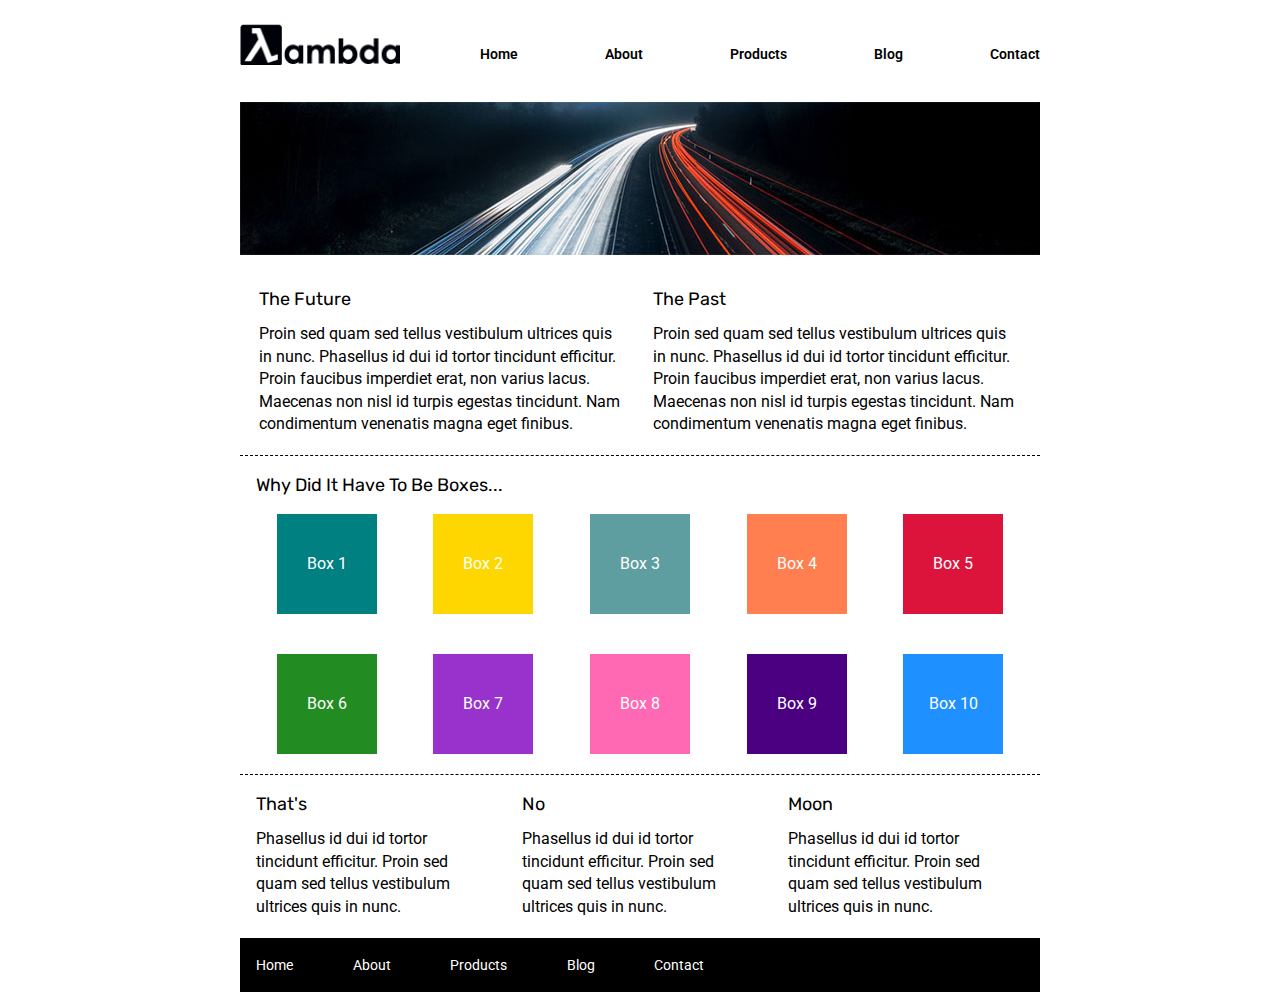
<file: index.html>
<!doctype html>

<html lang="en">
<head>
  <meta charset="utf-8">

  <title>Sprint Challenge - Home</title>

  <link href="https://fonts.googleapis.com/css?family=Roboto|Rubik" rel="stylesheet">
  <link rel="stylesheet" href="css/index.css">

</head>

<body>
    <div class="container">
        <nav class="flex-container">
            <a href="#" class="logo"><img class="logo" src="img/lambda-black.png" alt="Lambda Logo"></a>
            <ul class="flex-container">
                <li><a href="./index.html">Home</a></li>
                <li><a href="./about.html" class="d-none-sm">About</a></li>
                <li><a href="" class="d-none-sm">Products</a></li>
                <li><a href="" class="d-none-sm">Blog</a></li>
                <li><a href="./contact.html" class="d-none-sm">Contact</a></li>
            </ul>
        </nav>
        
        <header class="image-container">
            <img class="middle-img" src="img/jumbo.jpg" alt="Header Image">
        </header>
   
        <section class="top-content">
            <div class="text-container">
                <h2>The Future</h2>
                <p>Proin sed quam sed tellus vestibulum ultrices quis in nunc. Phasellus id dui id tortor tincidunt efficitur. Proin faucibus imperdiet erat, non varius lacus. Maecenas non nisl id turpis egestas tincidunt. Nam condimentum venenatis magna eget finibus.</p>
            </div>
            <div class="text-container">
                <h2>The Past</h2>
                <p>Proin sed quam sed tellus vestibulum ultrices quis in nunc. Phasellus id dui id tortor tincidunt efficitur. Proin faucibus imperdiet erat, non varius lacus. Maecenas non nisl id turpis egestas tincidunt. Nam condimentum venenatis magna eget finibus.</p>
            </div>
        </section>
        
        <section class="middle-content">
        
            <h2>Why Did It Have To Be Boxes...</h2>
            
            <div class="boxes">
                <div class="box">Box 1</div>
                <div class="box">Box 2</div>
                <div class="box">Box 3</div>
                <div class="box">Box 4</div>
                <div class="box">Box 5</div>
                <div class="box">Box 6</div>
                <div class="box">Box 7</div>
                <div class="box">Box 8</div>
                <div class="box">Box 9</div>
                <div class="box">Box 10</div>
            </div>
        
        </section>

        <section class="bottom-content">

            <div class="text-container">
                <h2>That's</h2>
                <p>Phasellus id dui id tortor tincidunt efficitur. Proin sed quam sed tellus vestibulum ultrices quis in nunc.</p>
            </div>
            <div class="text-container">
                <h2>No</h2>
                <p>Phasellus id dui id tortor tincidunt efficitur. Proin sed quam sed tellus vestibulum ultrices quis in nunc.</p>
            </div>
            <div class="text-container">
                <h2>Moon</h2>
                <p>Phasellus id dui id tortor tincidunt efficitur. Proin sed quam sed tellus vestibulum ultrices quis in nunc.</p>
            </div>

        </section>
        
        <footer>
            <nav>
                <a href="#">Home</a>
                <a href="./about.html">About</a>
                <a href="#">Products</a>
                <a href="#">Blog</a>
                <a href="./contact.html">Contact</a>
            </nav>
        </footer>
    </div>      
</body>
</html>
</file>
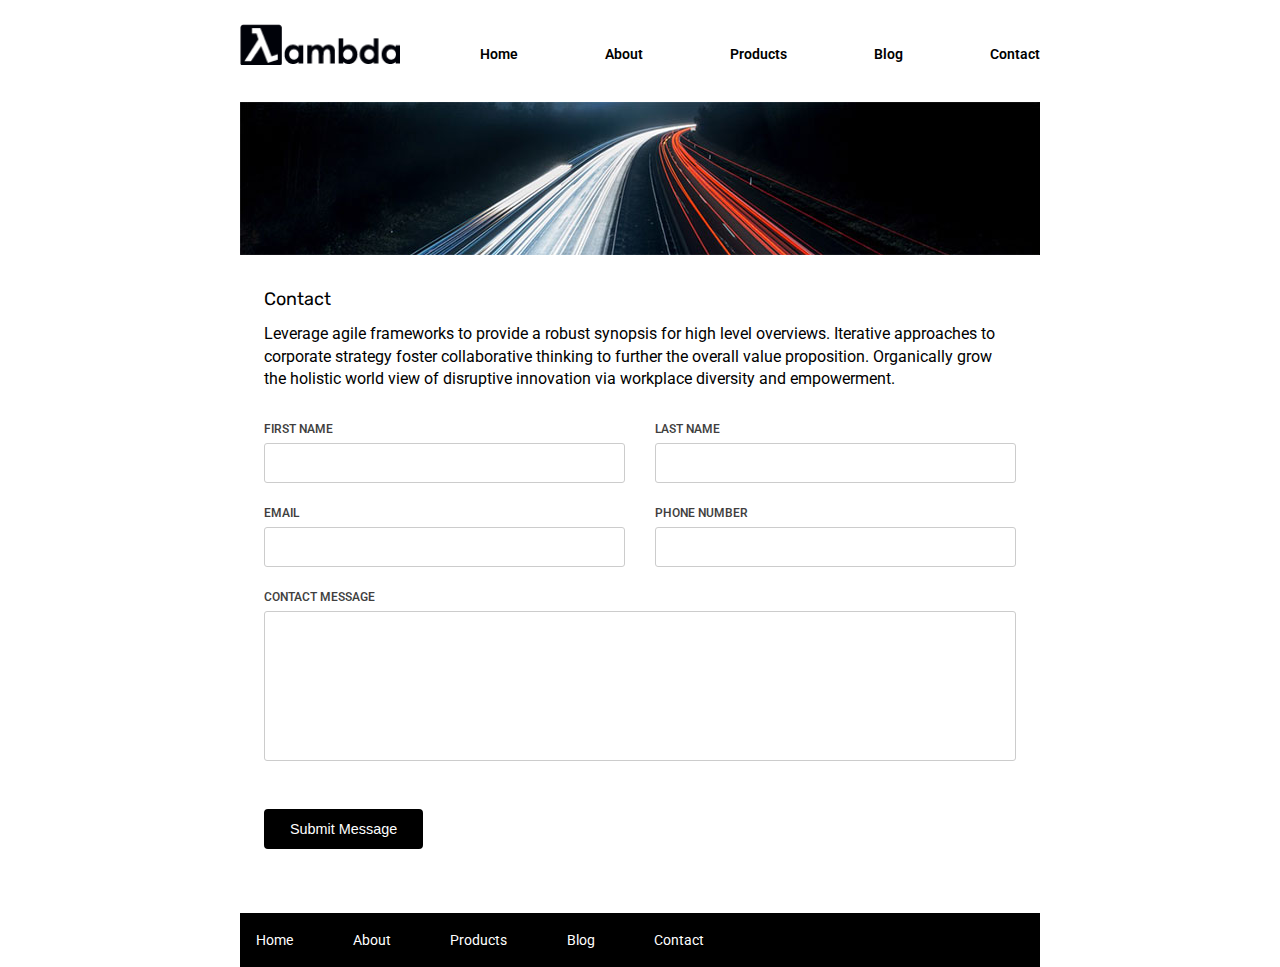
<file: contact.html>
<!doctype html>

<html lang="en">
<head>
  <meta charset="utf-8">

  <title>Sprint Challenge - Contact</title>

  <link href="https://fonts.googleapis.com/css?family=Roboto|Rubik" rel="stylesheet">
  <link rel="stylesheet" href="css/index.css">
</head>

<body>
    <div class="container">
      <nav class="flex-container">
        <a href="./index.html" class="logo"><img class="logo" src="img/lambda-black.png" alt="Lambda Logo"></a>
        <ul class="flex-container">
            <li><a href="./index.html">Home</a></li>
            <li><a href="./about.html" class="d-none-sm">About</a></li>
            <li><a href="" class="d-none-sm">Products</a></li>
            <li><a href="" class="d-none-sm">Blog</a></li>
            <li><a href="#" class="d-none-sm">Contact</a></li>
        </ul>
      </nav>
      
      <header class="image-container">
        <img class="middle-img" src="img/jumbo.jpg" alt="Header Image">
      </header>

      <main class="is-contact-content">
          <section class="text-container">
            <h2>Contact</h2>
            <p>Leverage agile frameworks to provide a robust synopsis for high level overviews. Iterative approaches to corporate strategy foster collaborative thinking to further the overall value proposition. Organically grow the holistic world view of disruptive innovation via workplace diversity and empowerment.</p>
          </section>
      
          <form>
            <div class="flex-container">
              <div class="input-field">
                <label for="firstName">First Name</label>
                <input type="text" name="firstName" id="firstName">
              </div>
              <div class="input-field">
                <label for="lastName">Last Name</label>
                <input type="text" name="lastName" id="lastName">
              </div>
            </div>

            <div class="flex-container">
              <div class="input-field">
                <label for="emailAddress">Email</label>
                <input type="email" name="emailAddress" id="emailAddress">
              </div>
              <div class="input-field">
                <label for="phoneNumber">Phone Number</label>
                <input type="tel" name="phoneNumber" id="phoneNumber">
              </div>
            </div>

            <div class="input-field full-width">
              <label for="message">Contact Message</label>
              <textarea name="message" id="message"></textarea>
            </div>

            <button type="submit" class="btn inverse">Submit Message</button>
          </form>
      </main>
            
      <footer>
        <nav>
          <a href="./index.html">Home</a>
          <a href="./about.html">About</a>
          <a href="#">Products</a>
          <a href="#">Blog</a>
          <a href="#">Contact</a>
        </nav>
      </footer>
    </div><!-- container -->        
</body>
</html>
</file>
<file: css/index.css>
/* http://meyerweb.com/eric/tools/css/reset/ 
   v2.0 | 20110126
   License: none (public domain)
*/

html, body, div, span, applet, object, iframe,
h1, h2, h3, h4, h5, h6, p, blockquote, pre,
a, abbr, acronym, address, big, cite, code,
del, dfn, em, img, ins, kbd, q, s, samp,
small, strike, strong, sub, sup, tt, var,
b, u, i, center,
dl, dt, dd, ol, ul, li,
fieldset, form, label, legend,
table, caption, tbody, tfoot, thead, tr, th, td,
article, aside, canvas, details, embed, 
figure, figcaption, footer, header, hgroup, 
menu, nav, output, ruby, section, summary,
time, mark, audio, video {
	margin: 0;
	padding: 0;
	border: 0;
	font-size: 100%;
	font: inherit;
	vertical-align: baseline;
}
/* HTML5 display-role reset for older browsers */
article, aside, details, figcaption, figure, 
footer, header, hgroup, menu, nav, section {
	display: block;
}
body {
	line-height: 1;
}
ol, ul {
	list-style: none;
}
blockquote, q {
	quotes: none;
}
blockquote:before, blockquote:after,
q:before, q:after {
	content: '';
	content: none;
}
table {
	border-collapse: collapse;
	border-spacing: 0;
}

* {
    box-sizing: border-box;
}

html, body {
    height: 100%;
    font-family: 'Roboto', sans-serif;
}

h1, h2, h3, h4, h5 {
    font-size: 18px;
    margin-bottom: 15px;
    font-family: 'Rubik', sans-serif;
}

p {
    line-height: 1.4;
}

.btn {
	background: #fff;
    border: 2px solid black;
    border-radius: 10px;
    margin-top: 1.5rem;
	padding: .65rem 1.5rem;
	min-width: 150px;
	font-weight: 500;
	color: #000;
	font-size: .9rem;
	transition: all .5s
}

.btn:hover {
	background: black;
	color: white;
}

.btn.inverse {
    background: black;
    color: white;
    border-radius: 4px;
}

.btn.inverse:hover {
	background: #fff;
	color: #000;
}

.container {
    width: 800px;
    margin: 0 auto;
}

.flex-container {
	display: flex;
	justify-content: space-between;
	flex-wrap: wrap;
}

header {
    margin: 1rem 0 2rem;
}

@media screen and (max-width: 768px) {
	header {
		height: 250px;
	}

	header img {
		height: 100%;
		object-fit: cover;
	}
}

/* ===Navigation=== */
nav {
	flex-wrap: nowrap;
	width: 100%;
	max-width: 1280px;
	padding: 1.5rem 0 0;
}

nav ul {
	width: calc(100% - 240px);
}

nav li a {
	font-size: .9rem;
	color: rgba(0,0,0, 1);
	font-weight: 600;
	text-decoration: none;
	padding: 1.5rem 0;
	display: block;
	transition: color .25s;
}

nav li a:hover {
	color: rgba(0, 0, 0, .5);
}

.logo {
	width: 160px;
}


/* ===Start of Main === */
/* === Home === */
.top-content {
    display: flex;
    flex-wrap: wrap;
    justify-content: space-evenly;
    margin-bottom: 20px;
    border-bottom: 1px dashed black;
}

.top-content .text-container {
    width: 48%;
    padding: 0 1%;
    padding-bottom: 20px;  
}

.middle-content {
    margin-bottom: 20px;
    border-bottom: 1px dashed black;
}

.middle-content h2 {
    padding: 0 2%;
    margin-bottom: 0;
}

.middle-content .boxes {
    display: flex;
    flex-wrap: wrap;
    justify-content: space-evenly;
}

.middle-content .boxes .box {
    width: 12.5%;
    height: 100px;
    background: black;
    margin: 20px 2.5%;
    color: white;
    display: flex;
    align-items: center;
    justify-content: center;
}

.middle-content .boxes .box:nth-child(1) {
    background-color: teal
}

.middle-content .boxes .box:nth-child(2) {
    background-color: gold
}

.middle-content .boxes .box:nth-child(3) {
    background-color: cadetblue
}

.middle-content .boxes .box:nth-child(4) {
    background-color: coral
}

.middle-content .boxes .box:nth-child(5) {
    background-color: crimson
}

.middle-content .boxes .box:nth-child(6) {
    background-color: forestgreen
}

.middle-content .boxes .box:nth-child(7) {
    background-color: darkorchid
}

.middle-content .boxes .box:nth-child(8) {
    background-color: hotpink
}

.middle-content .boxes .box:nth-child(9) {
    background-color: indigo
}

.middle-content .boxes .box:nth-child(10) {
    background-color: dodgerblue
}

.bottom-content {
    display: flex;
    margin: 0 2% 20px;
    justify-content: space-around;
}

.bottom-content .text-container {
    padding-right: 4%;
}

.bottom-content .text-container:last-child {
    padding-right: 0;
}

/* ===About=== */
.is-about-content .text-container {
    padding: 0 1.5rem 1.5rem;
}

.is-about-content .text-container:last-of-type {
    margin: 2rem 0 1rem;
}

.about-cards {
    border-top: 2px dashed #000;
    padding: 0 1.5rem;
}

.about-cards li{
    width: calc(50% - 1.5rem);
    margin: 2rem 0;
    padding-bottom: 1.5rem;
    border-bottom: 2px dashed #000;
}

.about-cards img{
    width: 100%;
}

.about-cards .card-content{
    margin-top: 1rem;
}


/* ===Contact Page Form=== */
.is-contact-content .text-container {
    padding: 0 1.5rem 2rem;
}

form {
    padding: 0 1.5rem 4rem;
}

.input-field {
    width: calc(50% - 15px);
    display: flex;
    flex-direction: column;
    margin-bottom: 1.5rem;
}

.input-field.full-width {
    width: 100%;
}

.input-field label{
    text-transform: uppercase;
    font-weight: 600;
    font-size: .75rem;
    margin-bottom: .5rem;
    color: rgba(0, 0, 0, .75)
}

.input-field input{
    min-height: 40px;
    border-radius: 3px;
    border: 1px solid #ccc;
    outline: none;
    padding: 0 1rem;
}

.input-field textarea {
    min-height: 150px;
    border-radius: 3px;
    border: 1px solid #ccc;
    outline: none;
    padding: 1rem;
    resize: none;
}
/* ===End of Main === */


/* ===Footer=== */
footer {
    width: 100%;
    background: black;
}

footer nav {
    width: 60%;
    display: flex;
    justify-content: space-between;
    align-items: center;
    padding: 20px 2%;
    font-size: 14px;
}

footer nav a {
    color: white;
    text-decoration: none;
}
</file>
